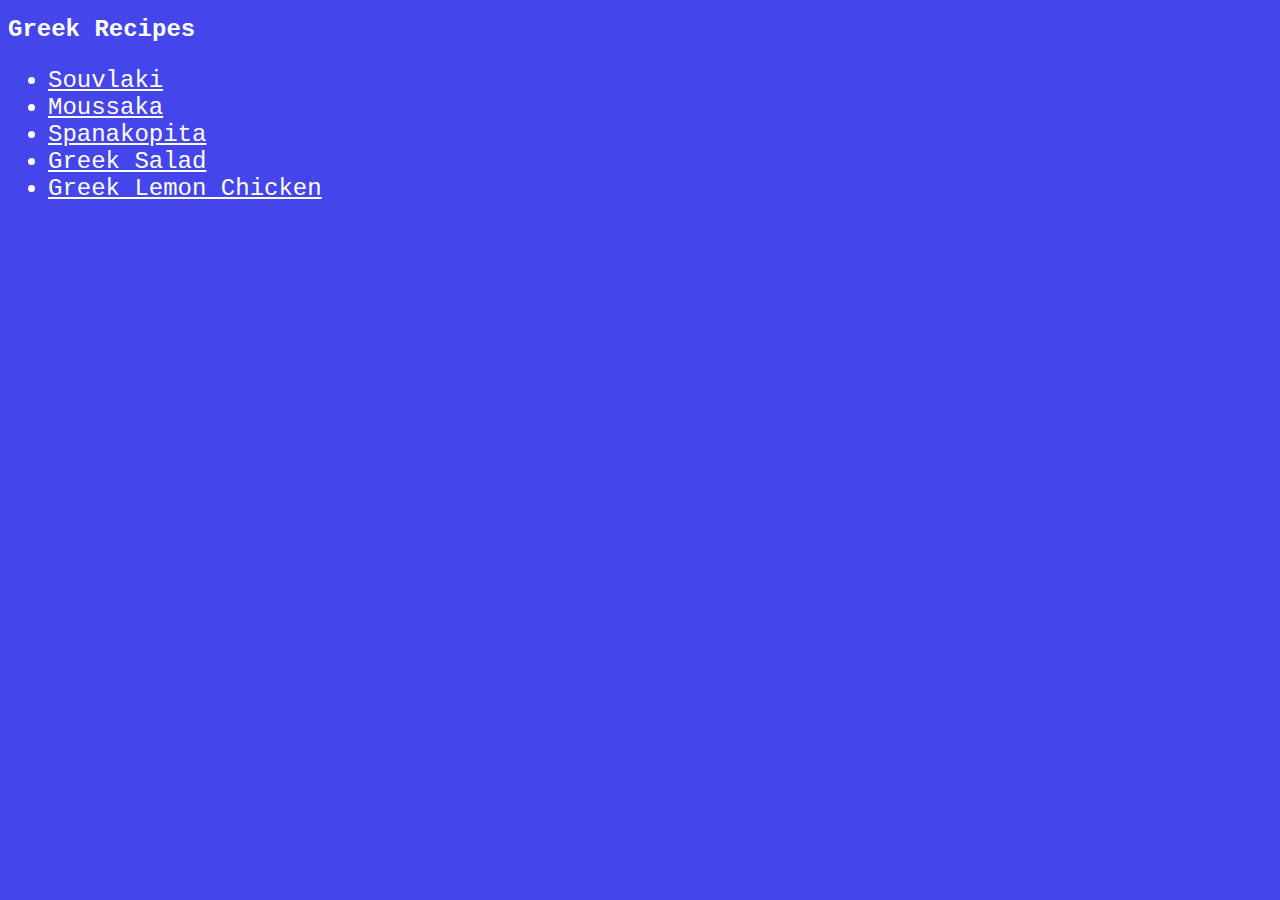
<file: index.html>
<!DOCTYPE html>
<html lang="en">
<head>
    <meta charset="UTF-8">
    <link rel="stylesheet" href="style.css">
    <meta name="viewport" content="width=device-width, initial-scale=1.0">
    <title>Recipes</title>
</head>
<body>
    <h1>Greek Recipes</h1>
    <ul>
        <li><a href="recipes/souvlaki.html">Souvlaki</a></li>
        <li><a href="recipes/moussaka.html">Moussaka</a></li>
        <li><a href="recipes/spanakopita.html">Spanakopita</a></li>
        <li><a href="recipes/greek_salad.html">Greek Salad</a></li>
        <li><a href="recipes/greek_lemon_chicken.html">Greek Lemon Chicken</a></li>
    </ul>
</body>
</html>
</file>
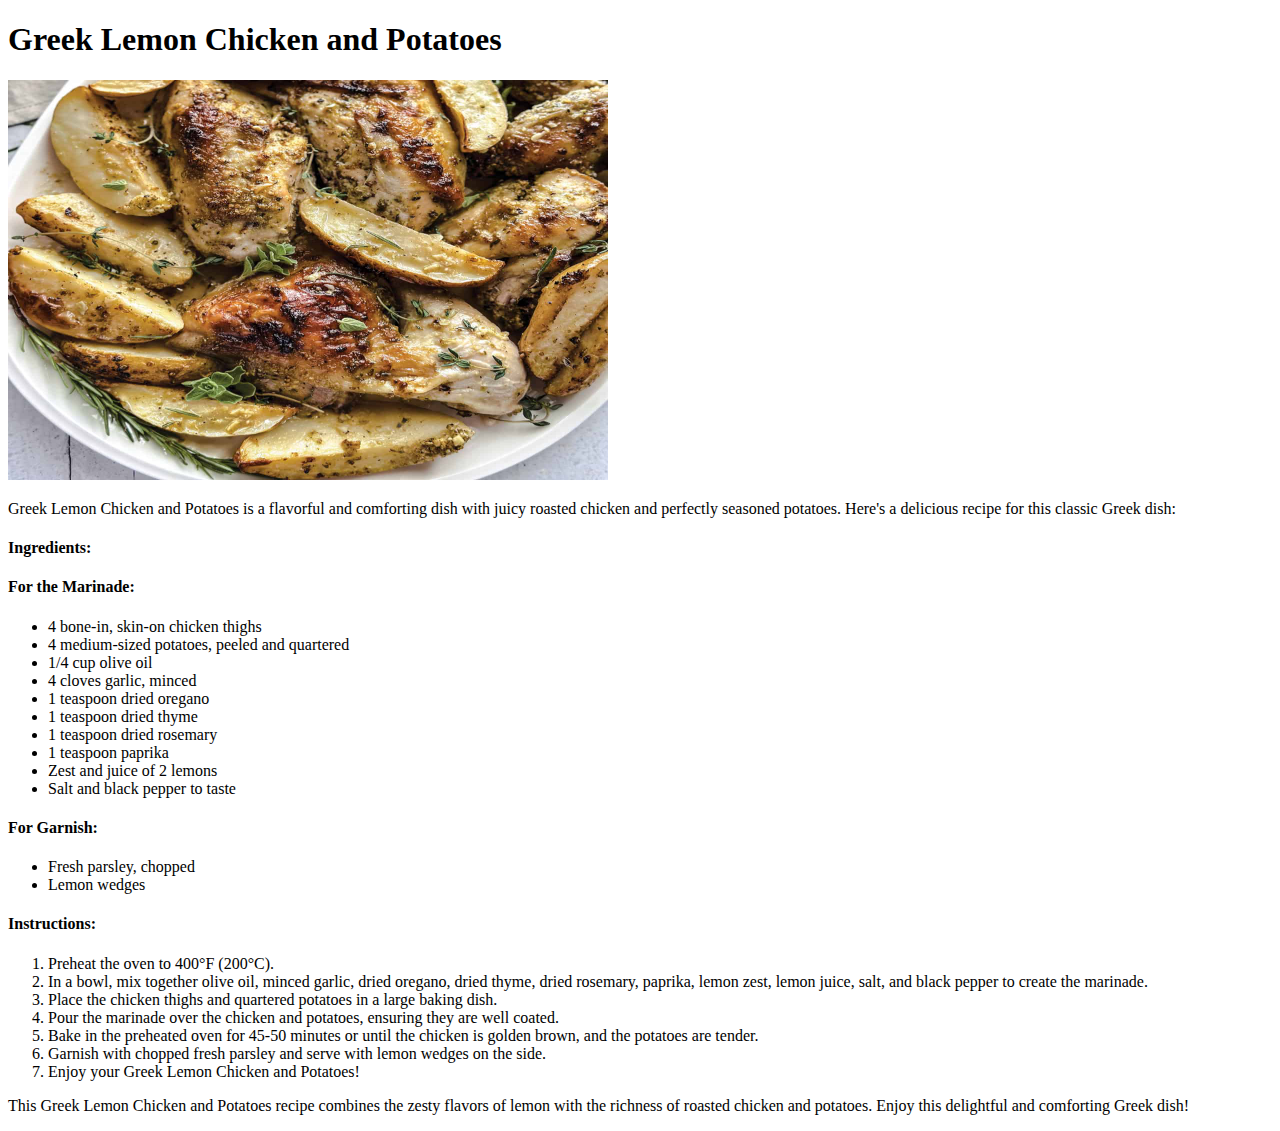
<file: recipes/greek_lemon_chicken.html>
<!DOCTYPE html>
<html lang="en">
<head>
    <meta charset="UTF-8">
    <meta name="viewport" content="width=device-width, initial-scale=1.0">
    <title>Greek Lemon Chicken</title>
</head>
<body>
    <h1>Greek Lemon Chicken and Potatoes</h1>
    <img src="Greek_Lemon_Chicken_SQ.jpg" alt="" width="600" height="400">
    <p>Greek Lemon Chicken and Potatoes is a flavorful and comforting dish with juicy roasted chicken and perfectly seasoned potatoes. Here's a delicious recipe for this classic Greek dish:</p>
    <h4>Ingredients:</h4>
    <recipe>
        <h4>For the Marinade:</h4>
        <ul>
            <li>4 bone-in, skin-on chicken thighs</li>
            <li>4 medium-sized potatoes, peeled and quartered</li>
            <li>1/4 cup olive oil</li>
            <li>4 cloves garlic, minced</li>
            <li>1 teaspoon dried oregano</li>
            <li>1 teaspoon dried thyme</li>
            <li>1 teaspoon dried rosemary</li>
            <li>1 teaspoon paprika</li>
            <li>Zest and juice of 2 lemons</li>
            <li>Salt and black pepper to taste</li>
        </ul>
        <h4>For Garnish:</h4>
        <ul>
            <li>Fresh parsley, chopped</li>
            <li>Lemon wedges</li>
        </ul>
        <h4>Instructions:</h4>
        <ol>
            <li>Preheat the oven to 400°F (200°C).</li>
            <li>In a bowl, mix together olive oil, minced garlic, dried oregano, dried thyme, dried rosemary, paprika, lemon zest, lemon juice, salt, and black pepper to create the marinade.</li>
            <li>Place the chicken thighs and quartered potatoes in a large baking dish.</li>
            <li>Pour the marinade over the chicken and potatoes, ensuring they are well coated.</li>
            <li>Bake in the preheated oven for 45-50 minutes or until the chicken is golden brown, and the potatoes are tender.</li>
            <li>Garnish with chopped fresh parsley and serve with lemon wedges on the side.</li>
            <li>Enjoy your Greek Lemon Chicken and Potatoes!</li>
        </ol>
        <p>This Greek Lemon Chicken and Potatoes recipe combines the zesty flavors of lemon with the richness of roasted chicken and potatoes. Enjoy this delightful and comforting Greek dish!</p>
    </recipe>
</body>
</html>
</file>
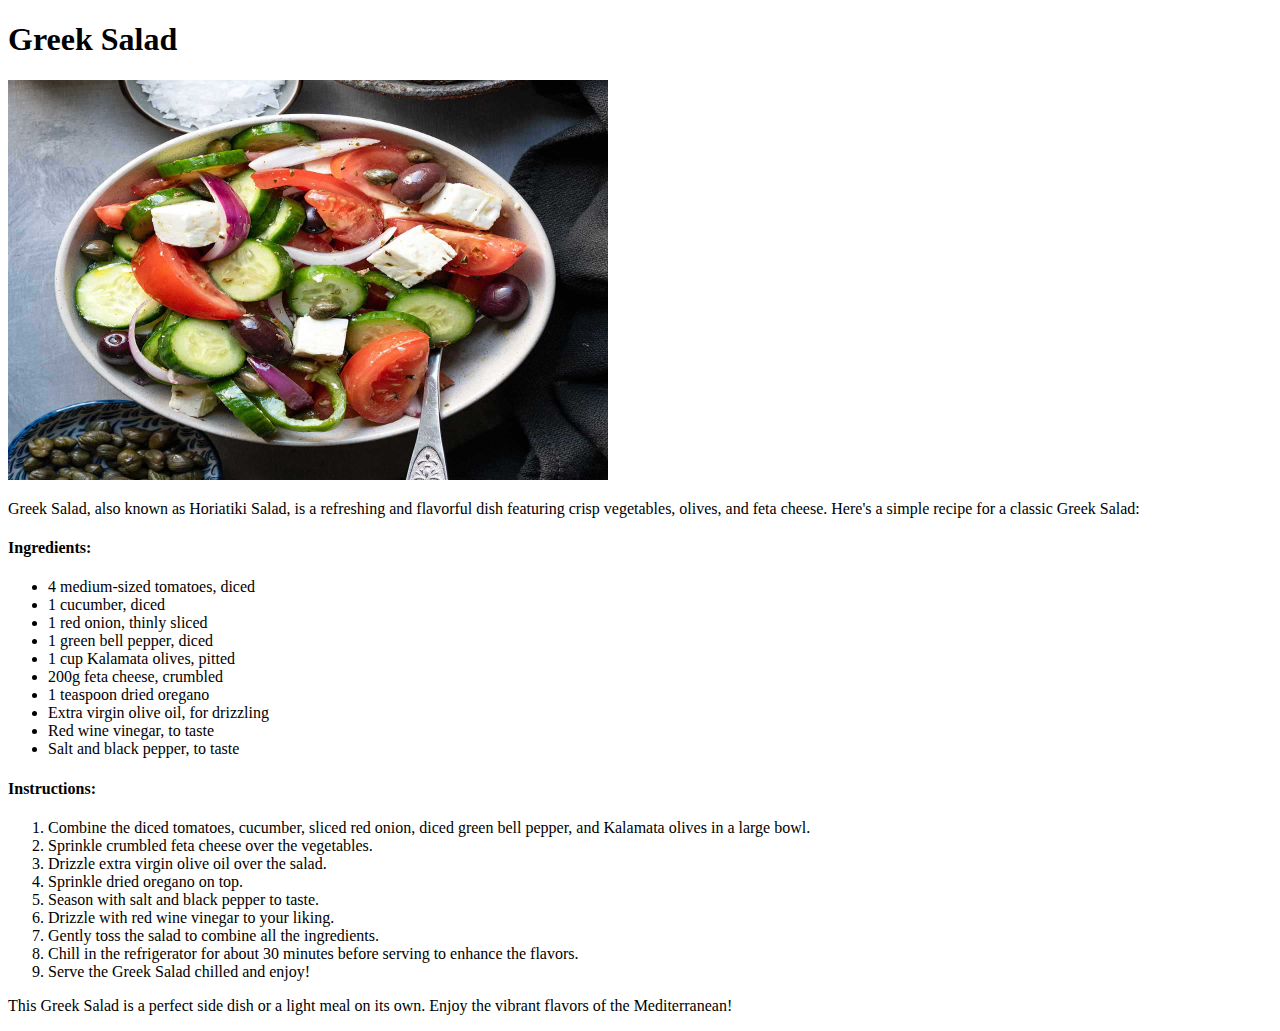
<file: recipes/greek_salad.html>
<!DOCTYPE html>
<html lang="en">
<head>
    <meta charset="UTF-8">
    <meta name="viewport" content="width=device-width, initial-scale=1.0">
    <title>Greek Salad</title>
</head>
<body>
    <h1>Greek Salad</h1>
    <img src="greek_salad.jpg" alt="" width="600" height="400">
    <p>Greek Salad, also known as Horiatiki Salad, is a refreshing and flavorful dish featuring crisp vegetables, olives, and feta cheese. Here's a simple recipe for a classic Greek Salad:</p>
    <h4>Ingredients:</h4>
    <recipe>
        <ul>
            <li>4 medium-sized tomatoes, diced</li>
            <li>1 cucumber, diced</li>
            <li>1 red onion, thinly sliced</li>
            <li>1 green bell pepper, diced</li>
            <li>1 cup Kalamata olives, pitted</li>
            <li>200g feta cheese, crumbled</li>
            <li>1 teaspoon dried oregano</li>
            <li>Extra virgin olive oil, for drizzling</li>
            <li>Red wine vinegar, to taste</li>
            <li>Salt and black pepper, to taste</li>
        </ul>
        <h4>Instructions:</h4>
        <ol>
            <li>Combine the diced tomatoes, cucumber, sliced red onion, diced green bell pepper, and Kalamata olives in a large bowl.</li>
            <li>Sprinkle crumbled feta cheese over the vegetables.</li>
            <li>Drizzle extra virgin olive oil over the salad.</li>
            <li>Sprinkle dried oregano on top.</li>
            <li>Season with salt and black pepper to taste.</li>
            <li>Drizzle with red wine vinegar to your liking.</li>
            <li>Gently toss the salad to combine all the ingredients.</li>
            <li>Chill in the refrigerator for about 30 minutes before serving to enhance the flavors.</li>
            <li>Serve the Greek Salad chilled and enjoy!</li>
        </ol>
        <p>This Greek Salad is a perfect side dish or a light meal on its own. Enjoy the vibrant flavors of the Mediterranean!</p>
    </recipe>
</body>
</html>
</file>
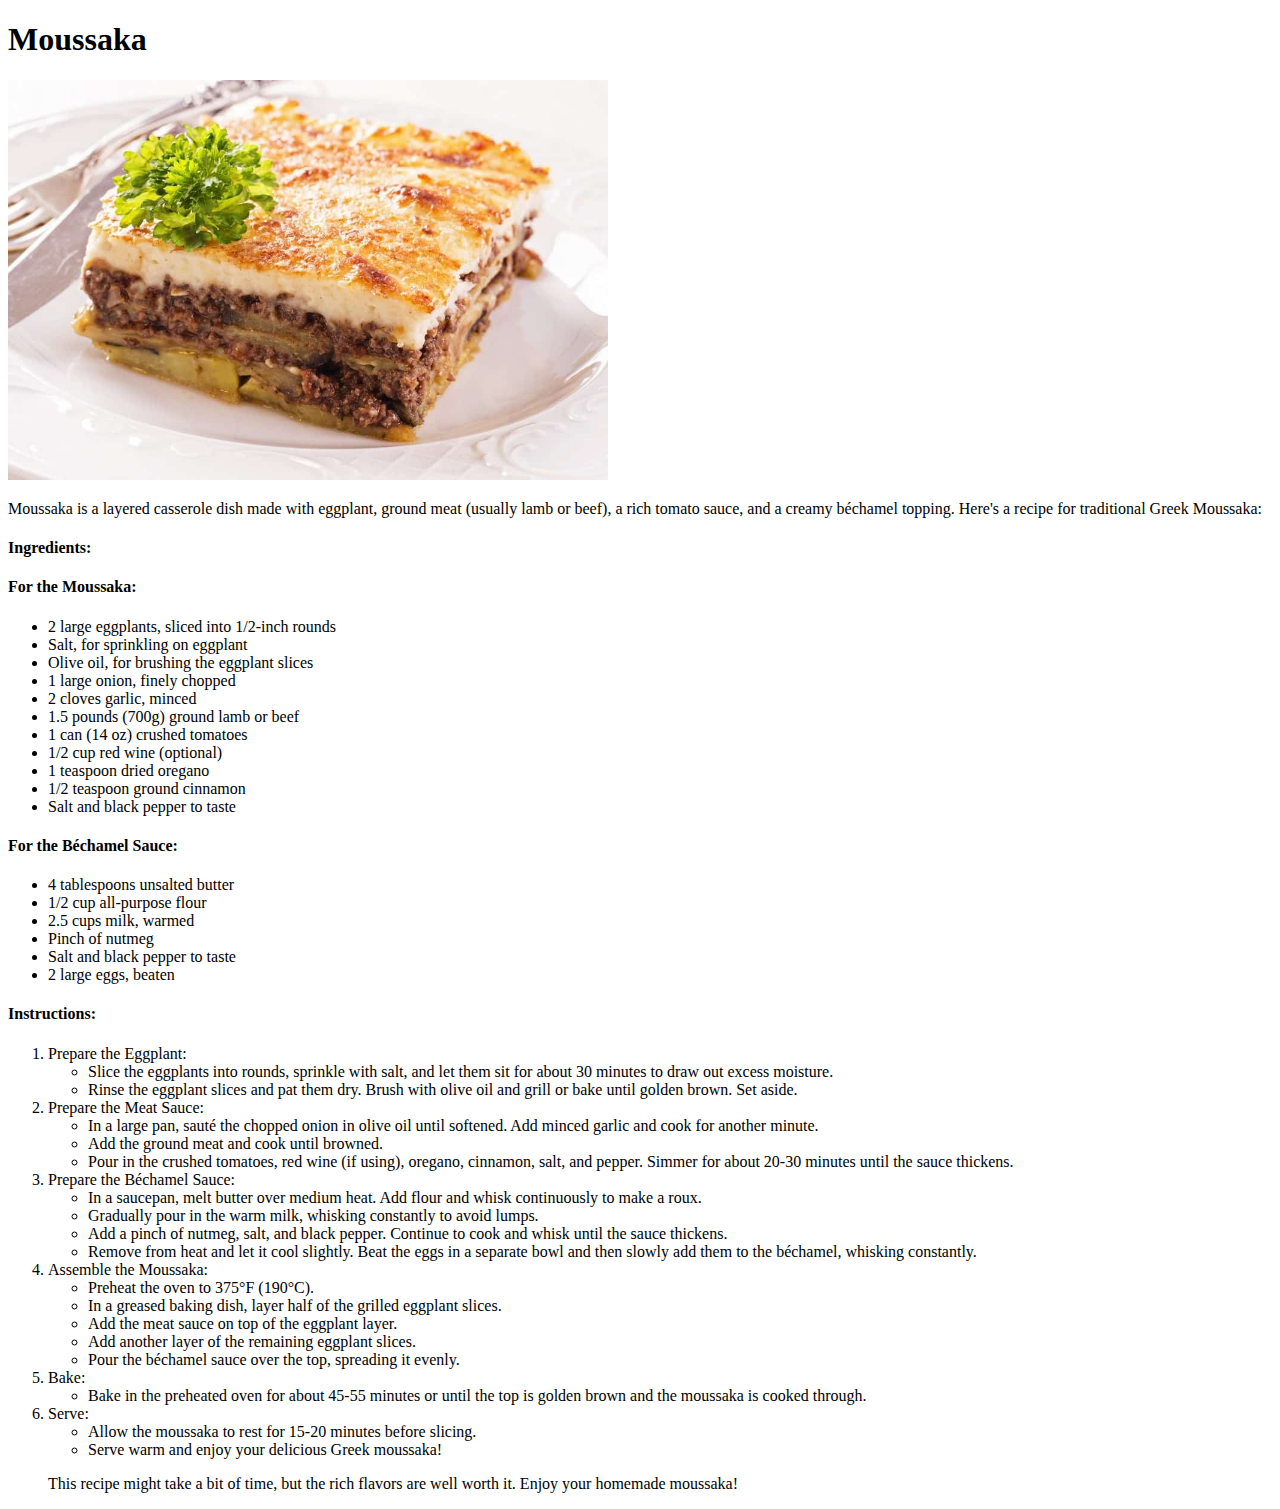
<file: recipes/moussaka.html>
<!DOCTYPE html>
<html lang="en">
<head>
    <meta charset="UTF-8">
    <meta name="viewport" content="width=device-width, initial-scale=1.0">
    <title>Moussaka</title>
</head>
<body>
    <h1>Moussaka</h1>
    <img src="moussaka.jpg" alt="" width="600" height="400">
    <p>Moussaka is a layered casserole dish made with eggplant, ground meat (usually lamb or beef), a rich tomato sauce, and a creamy béchamel topping. Here's a recipe for traditional Greek Moussaka:</p>
    <h4>Ingredients:</h4>
    <recipe>
        <h4>For the Moussaka:</h4>
        <ul>
            <li>2 large eggplants, sliced into 1/2-inch rounds</li>
            <li>Salt, for sprinkling on eggplant</li>
            <li>Olive oil, for brushing the eggplant slices</li>
            <li>1 large onion, finely chopped</li>
            <li>2 cloves garlic, minced</li>
            <li>1.5 pounds (700g) ground lamb or beef</li>
            <li>1 can (14 oz) crushed tomatoes</li>
            <li>1/2 cup red wine (optional)</li>
            <li>1 teaspoon dried oregano</li>
            <li>1/2 teaspoon ground cinnamon</li>
            <li>Salt and black pepper to taste</li>
        </ul>
        <h4>For the Béchamel Sauce:</h4>
        <ul>
            <li>4 tablespoons unsalted butter</li>
            <li>1/2 cup all-purpose flour</li>
            <li>2.5 cups milk, warmed</li>
            <li>Pinch of nutmeg</li>
            <li>Salt and black pepper to taste</li>
            <li>2 large eggs, beaten</li>
        </ul>
        <h4>Instructions:</h4>
        <ol>
            <li>Prepare the Eggplant:</li>
            <ul>
                <li>Slice the eggplants into rounds, sprinkle with salt, and let them sit for about 30 minutes to draw out excess moisture.</li>
                <li>Rinse the eggplant slices and pat them dry. Brush with olive oil and grill or bake until golden brown. Set aside.</li>
            </ul>
            <li>Prepare the Meat Sauce:</li>
            <ul>
                <li>In a large pan, sauté the chopped onion in olive oil until softened. Add minced garlic and cook for another minute.</li>
                <li>Add the ground meat and cook until browned.</li>
                <li>Pour in the crushed tomatoes, red wine (if using), oregano, cinnamon, salt, and pepper. Simmer for about 20-30 minutes until the sauce thickens.</li>
            </ul>
            <li>Prepare the Béchamel Sauce:</li>
            <ul>
                <li>In a saucepan, melt butter over medium heat. Add flour and whisk continuously to make a roux.</li>
                <li>Gradually pour in the warm milk, whisking constantly to avoid lumps.</li>
                <li>Add a pinch of nutmeg, salt, and black pepper. Continue to cook and whisk until the sauce thickens.</li>
                <li>Remove from heat and let it cool slightly. Beat the eggs in a separate bowl and then slowly add them to the béchamel, whisking constantly.</li>
            </ul>
            <li>Assemble the Moussaka:</li>
            <ul>
                <li>Preheat the oven to 375°F (190°C).</li>
                <li>In a greased baking dish, layer half of the grilled eggplant slices.</li>
                <li>Add the meat sauce on top of the eggplant layer.</li>
                <li>Add another layer of the remaining eggplant slices.</li>
                <li>Pour the béchamel sauce over the top, spreading it evenly.</li>
            </ul>
            <li>Bake:</li>
            <ul>
                <li>Bake in the preheated oven for about 45-55 minutes or until the top is golden brown and the moussaka is cooked through.</li>
            </ul>
            <li>Serve:</li>
            <ul>
                <li>Allow the moussaka to rest for 15-20 minutes before slicing.</li>
                <li>Serve warm and enjoy your delicious Greek moussaka!</li>
            </ul>
            <p>This recipe might take a bit of time, but the rich flavors are well worth it. Enjoy your homemade moussaka!</p>
        </ol>
    </recipe>
</body>
</html>
</file>
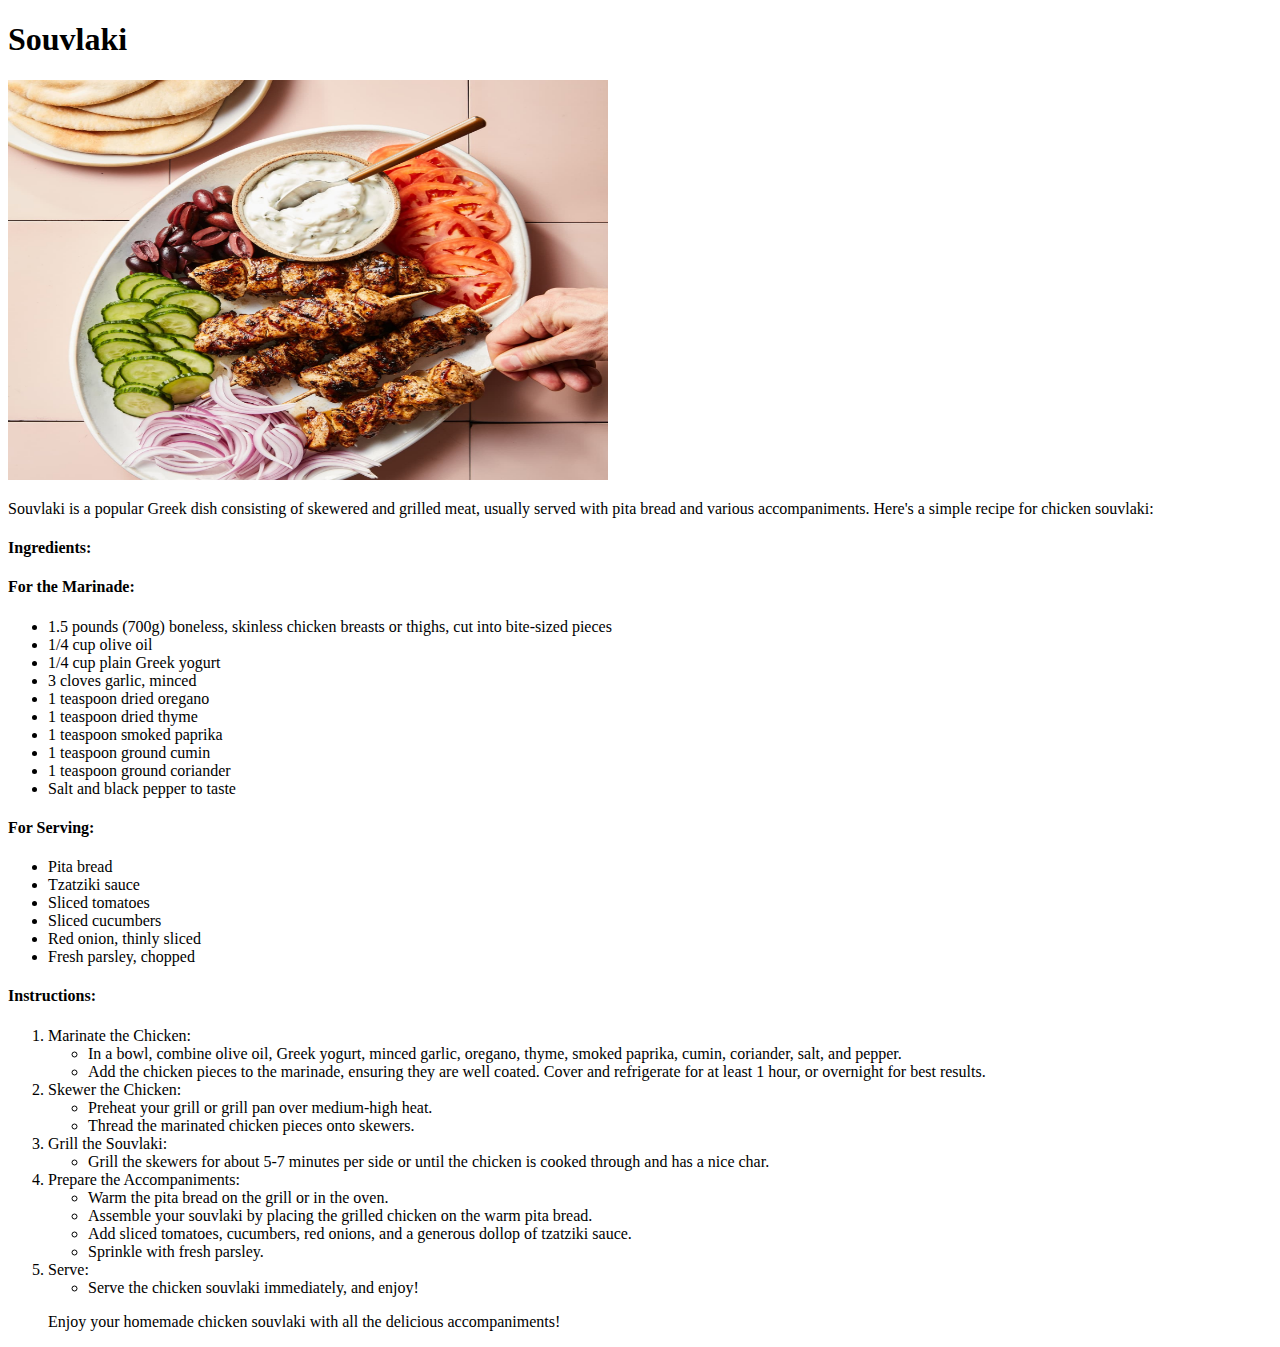
<file: recipes/souvlaki.html>
<!DOCTYPE html>
<html lang="en">
<head>
    <meta charset="UTF-8">
    <meta name="viewport" content="width=device-width, initial-scale=1.0">
    <title>Souvlaki</title>
</head>
<body>
    <h1>Souvlaki</h1>
    <img src="souvlaki.jpeg" alt="" width="600" height="400">
    <p>Souvlaki is a popular Greek dish consisting of skewered and grilled meat, usually served with pita bread and various accompaniments. Here's a simple recipe for chicken souvlaki:</p>
    <h4>Ingredients:</h4>
    <recipe>
        <h4>For the Marinade:</h4>
        <ul>
            <li>1.5 pounds (700g) boneless, skinless chicken breasts or thighs, cut into bite-sized pieces</li>
            <li>1/4 cup olive oil</li>
            <li>1/4 cup plain Greek yogurt</li>
            <li>3 cloves garlic, minced</li>
            <li>1 teaspoon dried oregano</li>
            <li>1 teaspoon dried thyme</li>
            <li>1 teaspoon smoked paprika</li>
            <li>1 teaspoon ground cumin</li>
            <li>1 teaspoon ground coriander</li>
            <li>Salt and black pepper to taste</li>
        </ul>
        <h4>For Serving:</h4>
        <ul>
            <li>Pita bread</li>
            <li>Tzatziki sauce</li>
            <li>Sliced tomatoes</li>
            <li>Sliced cucumbers</li>
            <li>Red onion, thinly sliced</li>
            <li>Fresh parsley, chopped</li>
        </ul>
        <h4>Instructions:</h4>
        <ol>
            <li>Marinate the Chicken:</li>
            <ul>
                <li>In a bowl, combine olive oil, Greek yogurt, minced garlic, oregano, thyme, smoked paprika, cumin, coriander, salt, and pepper.</li>
                <li>Add the chicken pieces to the marinade, ensuring they are well coated. Cover and refrigerate for at least 1 hour, or overnight for best results.</li>
            </ul>
            <li>Skewer the Chicken:</li>
            <ul>
                <li>Preheat your grill or grill pan over medium-high heat.</li>
                <li>Thread the marinated chicken pieces onto skewers.</li>
            </ul>
            <li>Grill the Souvlaki:</li>
            <ul>
                <li>Grill the skewers for about 5-7 minutes per side or until the chicken is cooked through and has a nice char.</li>
            </ul>
            <li>Prepare the Accompaniments:</li>
            <ul>
                <li>Warm the pita bread on the grill or in the oven.</li>
                <li>Assemble your souvlaki by placing the grilled chicken on the warm pita bread.</li>
                <li>Add sliced tomatoes, cucumbers, red onions, and a generous dollop of tzatziki sauce.</li>
                <li>Sprinkle with fresh parsley.</li>
            </ul>
            <li>Serve:</li>
            <ul>
                <li>Serve the chicken souvlaki immediately, and enjoy!</li>
            </ul>
            <p>Enjoy your homemade chicken souvlaki with all the delicious accompaniments!</p>
        </ol>
    </recipe>
</body>
</html>
</file>
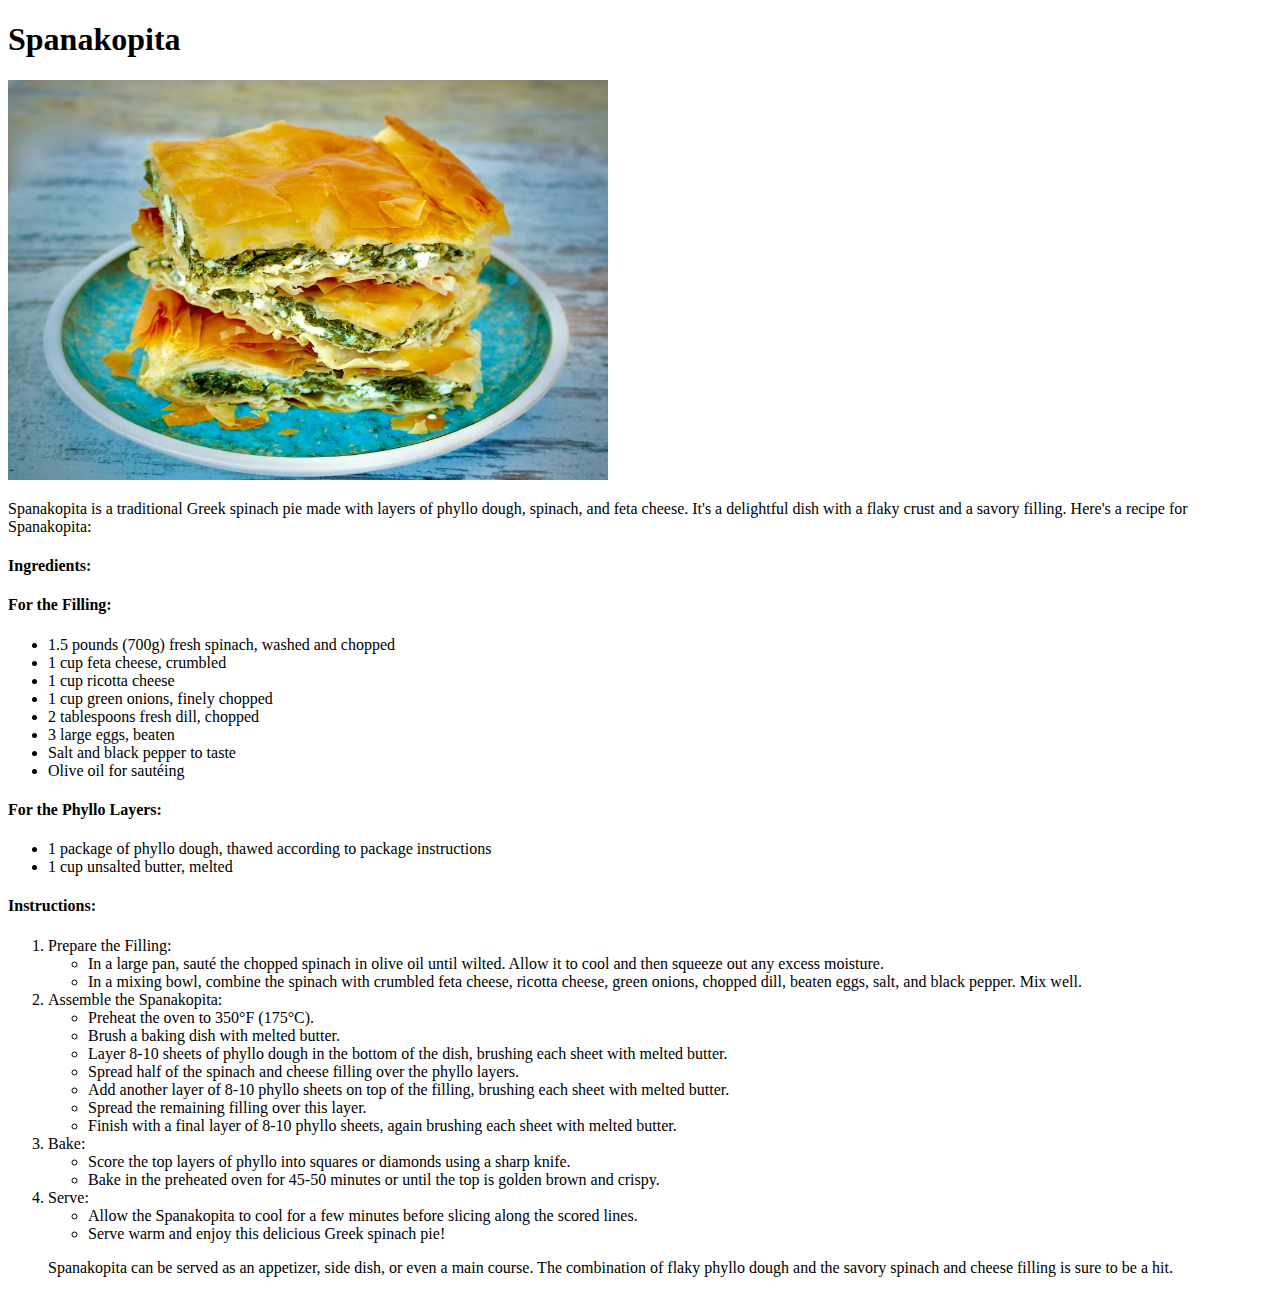
<file: recipes/spanakopita.html>
<!DOCTYPE html>
<html lang="en">
<head>
    <meta charset="UTF-8">
    <meta name="viewport" content="width=device-width, initial-scale=1.0">
    <title>Spanakopita</title>
</head>
<body>
    <h1>Spanakopita</h1>
    <img src="spanakopita.jpeg" alt="" width="600" height="400">
    <p>Spanakopita is a traditional Greek spinach pie made with layers of phyllo dough, spinach, and feta cheese. It's a delightful dish with a flaky crust and a savory filling. Here's a recipe for Spanakopita:</p>
    <h4>Ingredients:</h4>
    <recipe>
        <h4>For the Filling:</h4>
        <ul>
            <li>1.5 pounds (700g) fresh spinach, washed and chopped</li>
            <li>1 cup feta cheese, crumbled</li>
            <li>1 cup ricotta cheese</li>
            <li>1 cup green onions, finely chopped</li>
            <li>2 tablespoons fresh dill, chopped</li>
            <li>3 large eggs, beaten</li>
            <li>Salt and black pepper to taste</li>
            <li>Olive oil for sautéing</li>
        </ul>
        <h4>For the Phyllo Layers:</h4>
        <ul>
            <li>1 package of phyllo dough, thawed according to package instructions</li>
            <li>1 cup unsalted butter, melted</li>
        </ul>
        <h4>Instructions:</h4>
        <ol>
            <li>Prepare the Filling:</li>
            <ul>
                <li>In a large pan, sauté the chopped spinach in olive oil until wilted. Allow it to cool and then squeeze out any excess moisture.</li>
                <li>In a mixing bowl, combine the spinach with crumbled feta cheese, ricotta cheese, green onions, chopped dill, beaten eggs, salt, and black pepper. Mix well.</li>
            </ul>
            <li>Assemble the Spanakopita:</li>
            <ul>
                <li>Preheat the oven to 350°F (175°C).</li>
                <li>Brush a baking dish with melted butter.</li>
                <li>Layer 8-10 sheets of phyllo dough in the bottom of the dish, brushing each sheet with melted butter.</li>
                <li>Spread half of the spinach and cheese filling over the phyllo layers.</li>
                <li>Add another layer of 8-10 phyllo sheets on top of the filling, brushing each sheet with melted butter.</li>
                <li>Spread the remaining filling over this layer.</li>
                <li>Finish with a final layer of 8-10 phyllo sheets, again brushing each sheet with melted butter.</li>
            </ul>
            <li>Bake:</li>
            <ul>
                <li>Score the top layers of phyllo into squares or diamonds using a sharp knife.</li>
                <li>Bake in the preheated oven for 45-50 minutes or until the top is golden brown and crispy.</li>
            </ul>
            <li>Serve:</li>
            <ul>
                <li>Allow the Spanakopita to cool for a few minutes before slicing along the scored lines.</li>
                <li>Serve warm and enjoy this delicious Greek spinach pie!</li>
            </ul>
            <p>Spanakopita can be served as an appetizer, side dish, or even a main course. The combination of flaky phyllo dough and the savory spinach and cheese filling is sure to be a hit.</p>
        </ol>
    </recipe>
</body>
</html>
</file>
<file: style.css>
* {
    font-family: 'Courier New', Courier, monospace;
    font-size: 24px;
    color: white;
    background-color: rgb(69, 69, 236);
}
</file>
